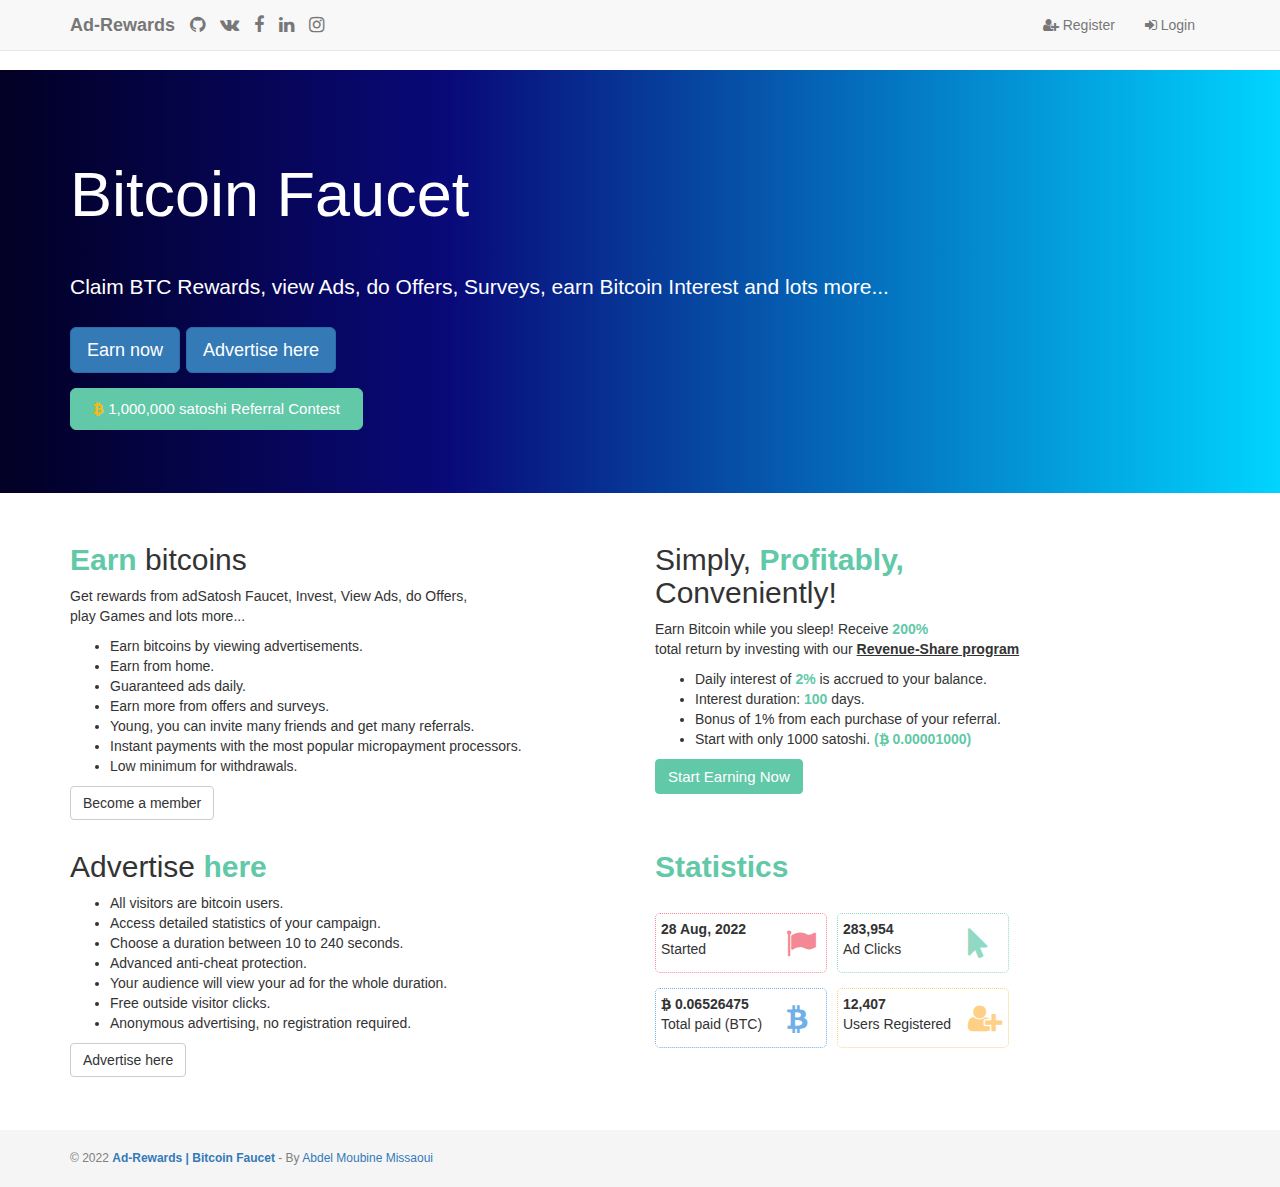
<file: index.html>
<!DOCTYPE html>
<html lang="en">
<head>
<!-- Title -->
<title>Ad-Rewards | Bitcoin Faucet</title>

<!-- Default Meta -->
<meta charset="UTF-8">
<meta http-equiv="X-UA-Compatible" content="IE=edge">
<meta name="viewport" content="width=device-width, initial-scale=1.0">
<meta name="viewport" content="width=device-width, initial-scale=1, shrink-to-fit=no">
<link rel="shortcut icon" href="img/Ico-TheA2M-Company.ico" type="image/x-icon">

<!-- Open Graph -->
<meta content='en' property='og:locale'>
<meta content='/' property='og:url'>
<meta content='Ad-Rewards | Bitcoin Faucet' property='og:title'>
<meta content='Ad-Rewards | Bitcoin Faucet' property='og:site_name'>
<meta content='Ad-Rewards | Bitcoin Faucet' property='og:description'>
<meta content='Ad-Rewards | Bitcoin Faucet by Abdel Moubine Missaoui' property='og:image:alt'>
<meta content='website' property='og:type'>

<!-- Description and Keywords -->
<meta content="Ad-Rewards | Bitcoin Faucet is a paid-to-click (PTC) site where members can earn BTC for viewing ads and advertisers can target bitcoin users" name='description'>
<meta content='Ad-Rewards, Bitcoin, Faucet, satoshi, advertising, ptc, earn money, btc, paid to click' name='keywords'>

<!-- Tools -->
    <!-- CSS -->
    <link rel="stylesheet" href="css/Bootstrap.css">
    <link rel="stylesheet" href="css/style.css">
    <link rel="stylesheet" href="css/theme.css">
    <link rel="stylesheet" href="css/normalize.min.css">
    <link href='https://cdnjs.cloudflare.com/ajax/libs/font-awesome/4.7.0/css/font-awesome.min.css' rel='stylesheet'>

    <!-- Js -->
    <script src="https://code.jquery.com/jquery-3.6.0.min.js"></script>
    <script src="js/bootstrap.min.js"></script>
    <script src="js/bootstrap-notify.min.js"></script>
    <script src="js/notify.min.js"></script>
    <script src="js/main.min.js"></script>

</head>
<body>

    <!-- NavBar -->
    <nav class="navbar navbar-default navbar-fixed-top">
        <!-- container -->
        <div class="container">
            <!-- Top Header -->
            <div class="navbar-header">
                <button type="button" class="navbar-toggle collapsed" data-toggle="collapse" data-target="#bs-example-navbar-collapse-1" aria-expanded="false">
                    <span class="sr-only">Toggle navigation</span>
                    <span class="icon-bar"></span>
                    <span class="icon-bar"></span>
                    <span class="icon-bar"></span>
                </button>
                <!-- Home -->
                <a class="navbar-brand" href="index.html"><b>Ad-Rewards</b></a>
                    <!-- Home End -->

                    <!-- Social Media - Contact -->
                <a class="social navbar-brand" href="https://github.com/abdelmoubine" rel="nofollow noreferrer" target="_blank" title="github"><i class="fa fa-github"></i></a>
                <a class="social navbar-brand" href="https://vk.com/abdelmoubine2" rel="nofollow noreferrer" target="_blank" title="vk"><i class="fa fa-vk"></i></a>
                <a class="social navbar-brand" href="https://www.facebook.com/abdelmoubine2/" rel="nofollow noreferrer" target="_blank" title="facebook"><i class="fa fa-facebook"></i></a>
                <a class="social navbar-brand" href="https://www.linkedin.com/in/abdelmoubine/" rel="nofollow noreferrer" target="_blank" title="linkedin"><i class="fa fa-linkedin"></i></a>
                <a class="social navbar-brand" href="https://www.instagram.com/abdelmoubine2" rel="nofollow noreferrer" target="_blank" title="instagram"><i class="fa fa-instagram"></i></a>
                <!-- Social Media - Contact -->
        
            </div> <!-- Top Header End-->

            <!-- Login & Register -->
            <div class="collapse navbar-collapse navbar-right" id="bs-example-navbar-collapse-1">
                <ul class="nav navbar-nav">
                    <li><a href="register.html"><i class="fa fa-user-plus"></i> Register</a></li>
                    <li><a href="login.html"><i class="fa fa-sign-in"></i> Login</a></li>
                </ul>
            </div>
            <!-- Login & Register End -->
        </div> <!-- container End -->
    </nav>
    <!-- NavBar End -->

    <!-- About Section -->
    <div class="jumbotron jumbotron-home">
        <div class="container" style="color: white;">
            <h1>Bitcoin Faucet</h1>
            <p> Claim BTC Rewards, view Ads, do Offers, Surveys, earn Bitcoin Interest and lots more...</p>  
            <p style="padding-top: 10px;">
                <a class="btn btn-primary btn-lg" href="register.html" role="button">Earn now</a>
                <a class="btn btn-primary btn-lg" href="register.html" role="button">Advertise here</a><br>
                <a style="margin-top: 15px; background-color: #61c8a8; border-color: #61c8a8; font-size: 15px; width: 293px;" class="btn btn-primary btn-lg" href="register.html" role="button"><i style="color: #faba0d;" class="fa fa-btc"></i> 1,000,000 satoshi Referral Contest</a>
            </p>
        </div>
    </div>
    <!-- About Section End -->

    <!-- More About Earning Site -->
    <div class="container">
        <div class="row">
            <!-- How To Get BTC -->
            <div class="col-md-6">
                <h2><b style="color: #61c8a8">Earn</b> bitcoins</h2>
                <p>Get rewards from adSatosh Faucet, Invest, View Ads, do Offers,<br> play Games and lots more...</p>
                <ul>
                    <li>Earn bitcoins by viewing advertisements.</li>
                    <li>Earn from home.</li><li>Guaranteed ads daily.</li>
                    <li>Earn more from offers and surveys.</li>
                    <li>Young, you can invite many friends and get many referrals.</li>
                    <li>Instant payments with the most popular micropayment processors.</li>
                    <li>Low minimum for withdrawals.</li>
                </ul>
                <p><a class="btn btn-default" href="register.html" role="button">Become a member</a></p>
            </div> <!-- How To Get BTC End -->

            <div class="col-md-6">
                <h2>Simply, <b style="color: #61c8a8">Profitably,</b><br>Conveniently!</h2>
                <p>Earn Bitcoin while you sleep! Receive <b style="color: #61c8a8;">200%</b><br>total return by investing with our <b style="text-decoration: underline">Revenue-Share program</b></p>
                <ul>
                    <li>Daily interest of <b style="color: #61c8a8">2%</b> is accrued to your balance.</li>
                    <li>Interest duration: <b style="color: #61c8a8">100</b> days.</li>
                    <li>Bonus of 1% from each purchase of your referral.</li>
                    <li>Start with only 1000 satoshi. <b style="color: #61c8a8">(<i class="fa fa-bitcoin"></i> 0.00001000)</b></li>
                </ul>

                <p>
                    <a style="background-color: #61c8a8; border-color: #61c8a8; font-size: 15px;  color: #ffffff" class="btn btn-default" href="register.html" role="button">Start Earning Now</a>
                </p>
            </div>
        </div>
        <div class="row">
            <div class="col-md-6"><h2>Advertise <b style="color: #61c8a8">here</b></h2>
                <!-- Advertise -->
                <ul>
                    <li>All visitors are bitcoin users.</li>
                    <li>Access detailed statistics of your campaign.</li>
                    <li>Choose a duration between 10 to 240 seconds.</li>
                    <li>Advanced anti-cheat protection.</li>
                    <li>Your audience will view your ad for the whole duration.</li>
                    <li>Free outside visitor clicks.</li>
                    <li>Anonymous advertising, no registration required.</li>
                </ul>
                <p><a class="btn btn-default" href="register.html" role="button">Advertise here</a></p>
            </div> <!-- Advertise End -->

            <div class="col-md-6">
                <h2 style="color: #61c8a8"><b>Statistics</b></h2>
                <!-- Statistics Liste -->
                <ul style="margin-top: 30px;" class="list-unstyled mb-0">
                    <li style="display: flex;">
                        <div style="border: 1px solid #f48894; border-style: dotted; border-radius: 5px; padding: 5px; width: 172px; height: 60px;"> <i style="position: absolute; margin-left: 125px; margin-top: 9px; color: #f48894; font-size: 30px;" class="fa fa-flag"></i>
                            <p><b>28 Aug, 2022</b><br>Started</p>
                        </div>

                        <div style="border: 1px solid #91d9c2; margin-left: 10px; border-style: dotted; border-radius: 5px; padding: 5px; width: 172px; height: 60px;"> <i style="position: absolute; margin-left: 125px; margin-top: 9px; color: #91d9c2; font-size: 30px;" class="fa fa-mouse-pointer"></i>
                            <p><b>283,954</b><br>Ad Clicks</p>
                        </div>
                    </li>

                    <li style="display: flex; padding-top: 15px">
                        <div style="border: 1px solid #71afe8; border-style: dotted; border-radius: 5px; padding: 5px; width: 172px; height: 60px;">
                            <i style="position: absolute; margin-left: 125px; margin-top: 9px; color: #71afe8; font-size: 30px;" class="fa fa-bitcoin"></i>
                            <p>
                                <b><i class="fa fa-bitcoin"></i> 0.06526475</b><br>Total paid (BTC)
                            </p>
                        </div>
                        <div style="border: 1px solid #fed085; border-style: dotted; margin-left: 10px; border-radius: 5px; padding: 5px; width: 172px; height: 60px;">
                            <i style="position: absolute; margin-left: 125px; margin-top: 9px; color: #fed085; font-size: 30px;" class="fa fa-user-plus"></i>
                            <p><b> 12,407</b><br>Users Registered</p>
                        </div>
                    </li>
                </ul> <!-- Statistics Liste End -->
            </div>
        </div>
    </div> <!--  More About Earning Site End --> 

    <footer class="footer"><br>
        <div class="container">
            <div class="row">
                <div style="font-size: 12px;" class="col-md-8 text-left">
                    <span style="color: grey;">© 2022 <a href="index.html" title="Ad-Rewards | Bitcoin Faucet"><b>Ad-Rewards | Bitcoin Faucet</b></a> - By <a href="https://www.linkedin.com/in/abdelmoubine" title="Abdel Moubine Missaoui" target="_blank"><span>Abdel Moubine Missaoui</span></a>
                    </span>
                </div>
            </div>
        </div><br>
    </footer>
</body>
</html>
</file>
<file: css/style.css>
body {
  padding-top: 70px;
  padding-bottom: 100px;
}
body::-webkit-scrollbar{background-color:#ffffff;width:10px}
body::-webkit-scrollbar-thumb{background:#0081fa}
body::-moz-selection{background:#0081fa;color:#FFF}
::-moz-selection{background:#0081fa;color:#FFF}
::selection{background:#0081fa;color:#FFF}

html {
  position: relative;
  min-height: 100%;
}


footer {
  position: absolute;
  bottom: 0;
  width: 100%;
  background-color: #f5f5f5;
}
.share {
  display: inline-block;
  min-width: 17%;
  margin: 4px;
}
.no-margin {
  margin: 0;
}
.jumbotron-home {
  color: #fff;
  width: 100%;
  background: rgb(2,0,36);
  background: linear-gradient(90deg, rgba(2,0,36,1) 0%, rgba(9,9,121,1) 35%, rgba(0,212,255,1) 100%);
  
}
dd {
  margin-left: 25px;
  margin-bottom: 10px;
}
.viewads-ad {
  border: 1px solid #ddd;
  margin-top: 10px;
  border-radius: 4px;
}
.viewads-grid {
  padding: 10px 15px 10px 15px;
}
.viewads-row-title {
  padding: 0;
  margin: 0;
  font-weight: 700;
}
.viewads-row-bottom {
  padding: 0;
  margin: 3px 0 0 0;
  font-size: 0.9em;
  line-height: 1.2em;
}
.viewads-row-amount {
  padding: 0;
  margin: 0;
}
.visited-link {
  opacity: 0.7;
  background-color: #efeeee;
}
.visited-link a {
  color: #444;
}
.counter {
  text-align: center;
  max-width: 260px !important;
  margin-left: auto !important;
  margin-right: auto !important;
  margin-bottom: 0.2em !important;
}
.counter span {
  padding: 3px 7px;
  border-radius: 5px;
  color: #fff;
  margin-right: -5px;
  background: #45484d;
  background: -moz-linear-gradient(top, #45484d 0, #000 100%);
  background: -webkit-gradient(
    linear,
    left top,
    left bottom,
    color-stop(0, #45484d),
    color-stop(100%, #000)
  );
  background: -webkit-linear-gradient(top, #45484d 0, #000 100%);
  background: -o-linear-gradient(top, #45484d 0, #000 100%);
  background: -ms-linear-gradient(top, #45484d 0, #000 100%);
  background: linear-gradient(to bottom, #45484d 0, #000 100%);
}
.panel-gold {
  border-color: #f5d900;
  color: #000;
}
.panel-gold > .panel-heading {
  color: #fff;
  background-color: #f5d900;
  border-color: #f5d900;
}
.panel-gold > .panel-heading + .panel-collapse > .panel-body {
  border-top-color: #f5d900;
}
.panel-gold > .panel-heading .badge {
  color: #f5d900;
  background-color: #fff;
}
.panel-gold > .panel-footer + .panel-collapse > .panel-body {
  border-bottom-color: #f5d900;
}
.panel-silver {
  border-color: #b9b9b9;
  color: #000;
}
.panel-silver > .panel-heading {
  color: #fff;
  background-color: #b9b9b9;
  border-color: #b9b9b9;
}
.panel-silver > .panel-heading + .panel-collapse > .panel-body {
  border-top-color: #b9b9b9;
}
.panel-silver > .panel-heading .badge {
  color: #b9b9b9;
  background-color: #fff;
}
.panel-silver > .panel-footer + .panel-collapse > .panel-body {
  border-bottom-color: #b9b9b9;
}
.panel-bronze {
  border-color: #f56f00;
  color: #000;
}
.panel-bronze > .panel-heading {
  color: #fff;
  background-color: #f56f00;
  border-color: #f56f00;
}
.panel-bronze > .panel-heading + .panel-collapse > .panel-body {
  border-top-color: #f56f00;
}
.panel-bronze > .panel-heading .badge {
  color: #f56f00;
  background-color: #fff;
}
.panel-bronze > .panel-footer + .panel-collapse > .panel-body {
  border-bottom-color: #f56f00;
}
.position-sticky {
  position: -webkit-sticky !important;
  position: sticky !important;
}
@supports (position: -webkit-sticky) or (position: sticky) {
  .sticky-top {
    position: -webkit-sticky;
    position: sticky;
    top: 0;
    z-index: 1020;
  }
}
#timer {
  font-size: 50px;
  font-weight: 700;
}
.start-btn {
  display: none;
  font-size: 18px;
  font-weight: 700;
  text-transform: uppercase;
  box-shadow: 0 0 10px #7d7d7d;
  border-radius: 5px;
}
</file>
